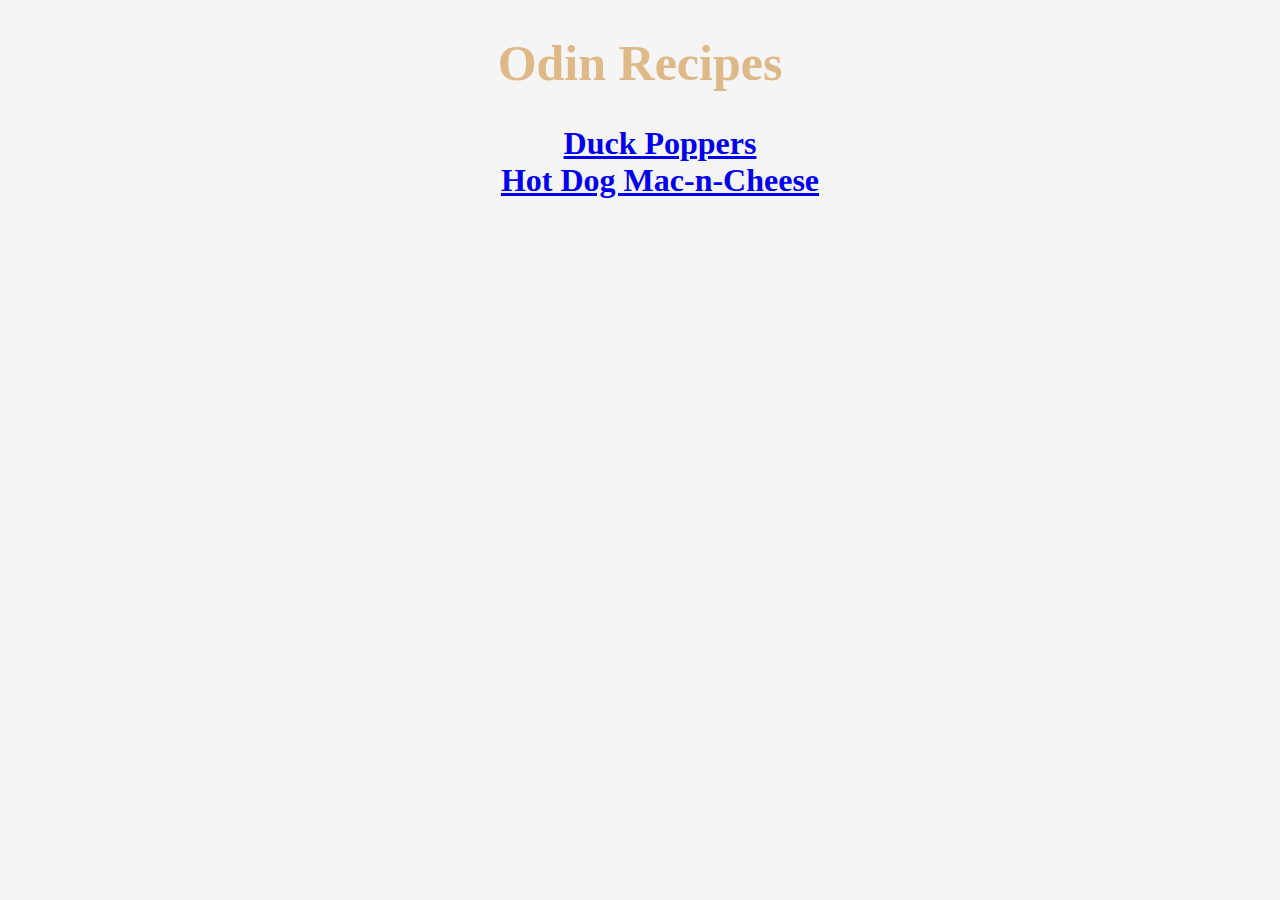
<file: index.html>
<!DOCTYPE html>
<html lang="en">
    <head>
        <meta charset="utf-8">
        <link rel="stylesheet" href="styles.css">
        <title>My Recipes</title>
    </head>
    <div>
        <h1>Odin Recipes</h1>
        <ul>
            <li><a href="./recipes/duckPoppers.html">Duck Poppers</a></li>
            <li><a href="./recipes/mac-n-cheese.html">Hot Dog Mac-n-Cheese</a></li>
        </ul>
    </div>
</html>
</file>
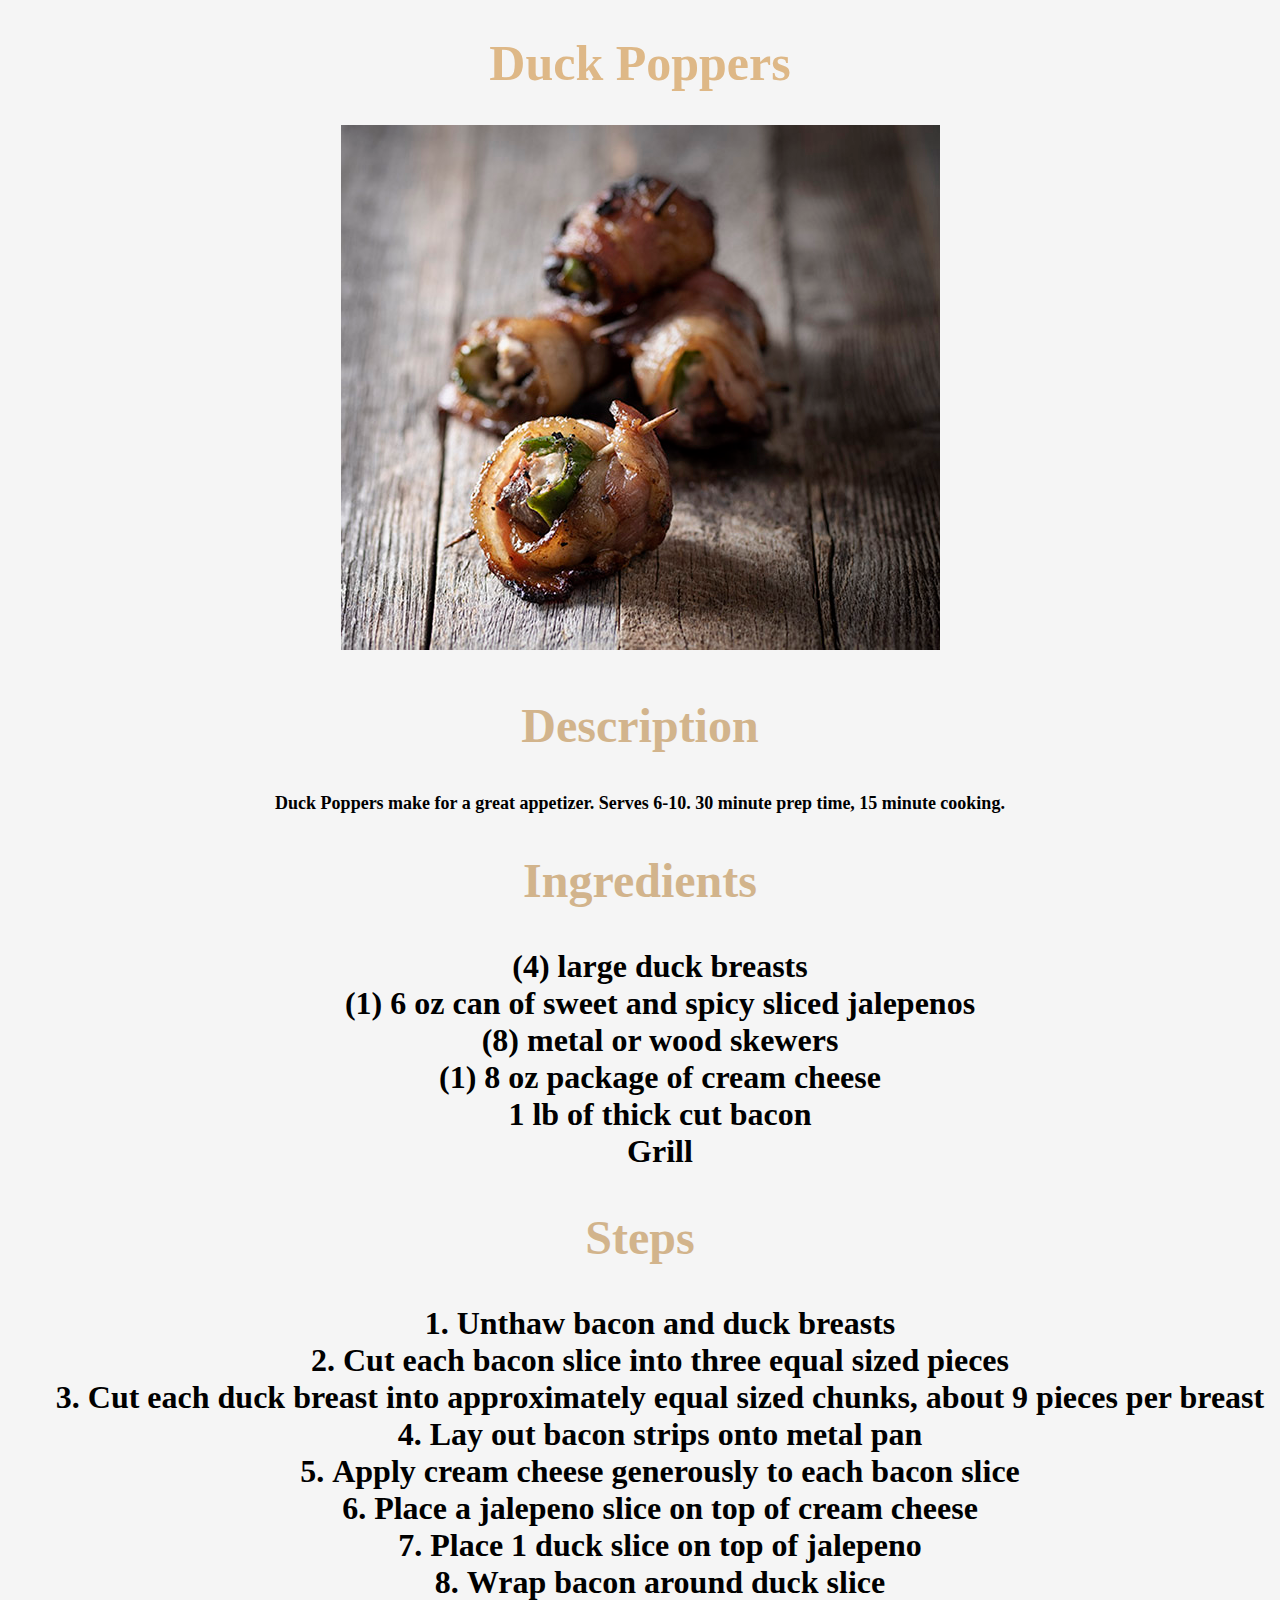
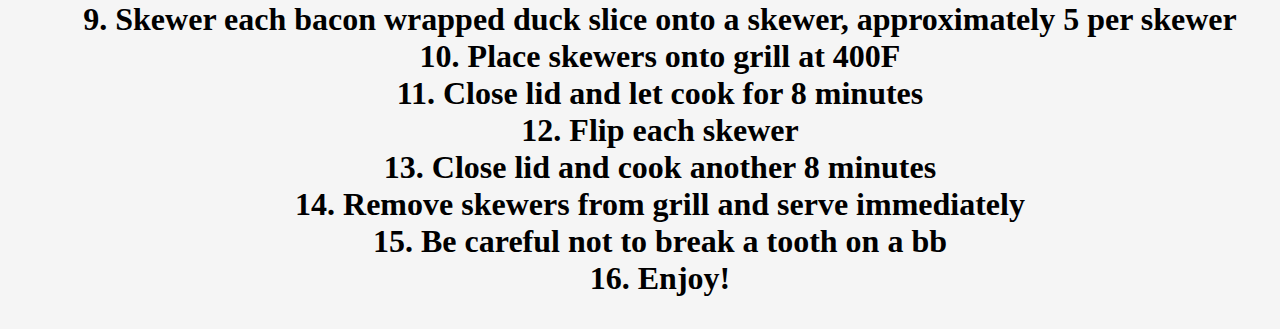
<file: recipes/duckPoppers.html>
<!DOCTYPE html>
<html lang="en">
    <head>
        <meta charset="utf-8">
        <link rel="stylesheet" href="../styles.css">
        <title>Duck Poppers</title>
    </head>
    <div>
        <h1>Duck Poppers</h1>
        <img src="./Duck_Poppers_1.jpg" alt="Duck Poppers">
        <h2>Description</h2>
        <p>Duck Poppers make for a great appetizer. Serves 6-10. 30 minute prep time, 15 minute cooking.</p>
        <h2>Ingredients</h2>
        <ul>
            <li>(4) large duck breasts</li>
            <li>(1) 6 oz can of sweet and spicy sliced jalepenos</li>
            <li>(8) metal or wood skewers</li>
            <li>(1) 8 oz package of cream cheese</li>
            <li>1 lb of thick cut bacon</li>
            <li>Grill</li>
        </ul>
        <h2>Steps</h2>
        <ol>
            <li>Unthaw bacon and duck breasts</li>
            <li>Cut each bacon slice into three equal sized pieces</li>
            <li>Cut each duck breast into approximately equal sized chunks, about 9 pieces per breast</li>
            <li>Lay out bacon strips onto metal pan</li>
            <li>Apply cream cheese generously to each bacon slice</li>
            <li>Place a jalepeno slice on top of cream cheese</li>
            <li>Place 1 duck slice on top of jalepeno</li>
            <li>Wrap bacon around duck slice</li>
            <li>Skewer each bacon wrapped duck slice onto a skewer, approximately 5 per skewer</li>
            <li>Place skewers onto grill at 400F</li>
            <li>Close lid and let cook for 8 minutes</li>
            <li>Flip each skewer</li>
            <li>Close lid and cook another 8 minutes</li>
            <li>Remove skewers from grill and serve immediately</li>
            <li>Be careful not to break a tooth on a bb</li>
            <li>Enjoy!</li>
        </ol>
    </div>
</html>
</file>
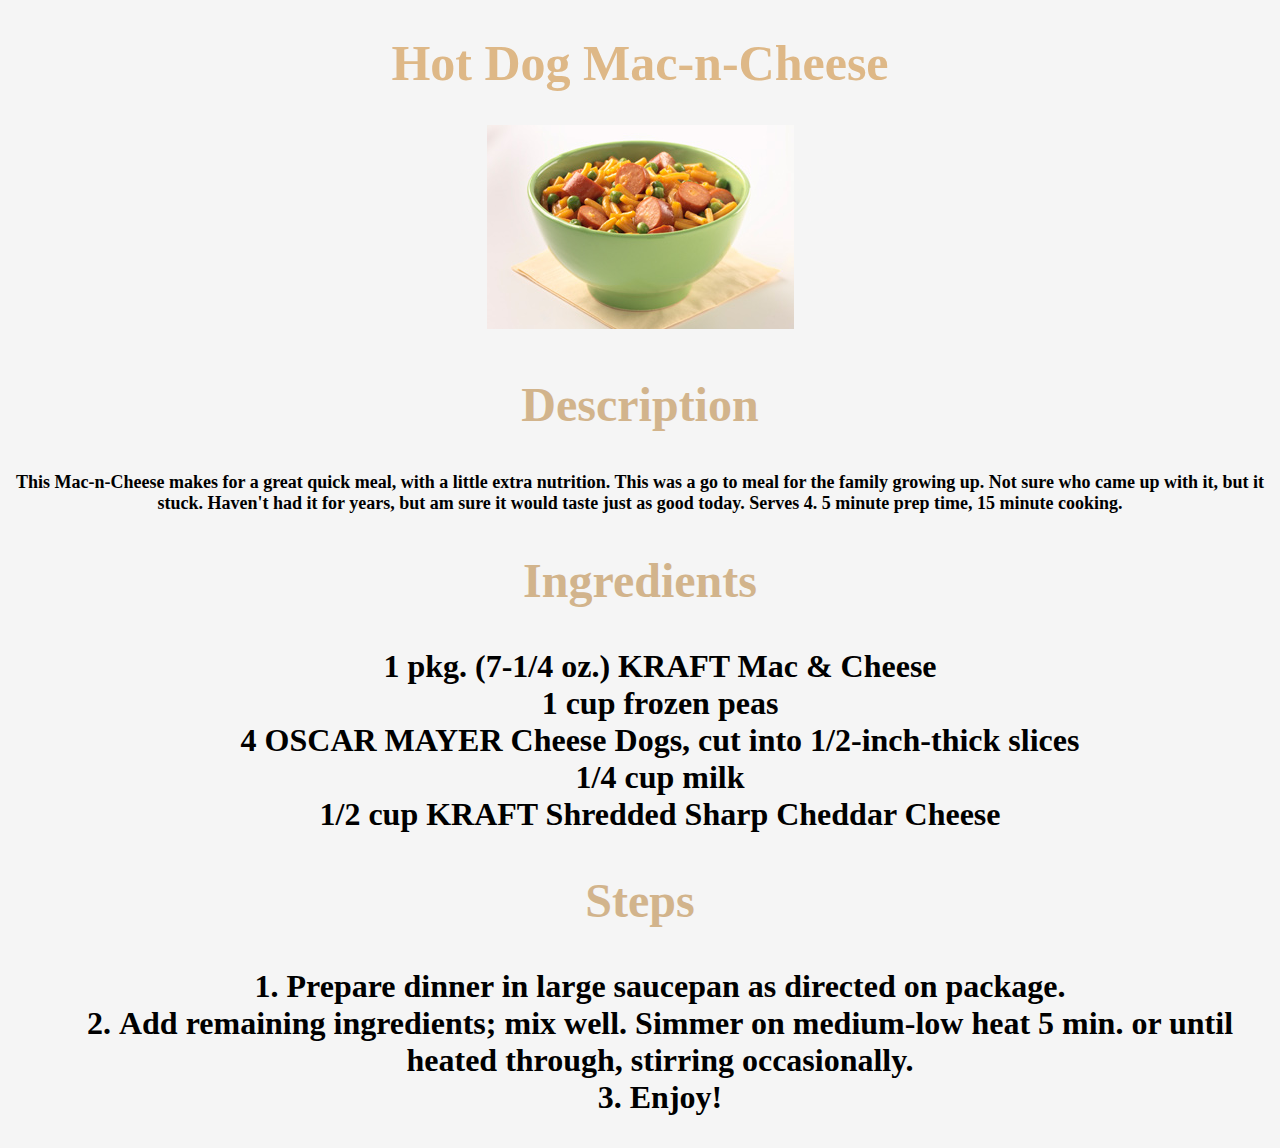
<file: recipes/mac-n-cheese.html>
<!DOCTYPE html>
<html lang="en">
    <head>
        <meta charset="utf-8">
        <link rel="stylesheet" href="../styles.css">
        <title>Hot Dog Mac-n-Cheese</title>
    </head>
    <div>
        <h1>Hot Dog Mac-n-Cheese</h1>
        <img src="./HotDogMacnCheese.jpg" alt="Hot Dog Mac-n-Cheese">
        <h2>Description</h2>
        <p>This Mac-n-Cheese makes for a great quick meal, with a little extra nutrition. This was a go to meal for the family growing up. Not sure who came up with it, but it stuck. Haven't had it for years, but am sure it would taste just as good today. Serves 4. 5 minute prep time, 15 minute cooking.</p>
        <h2>Ingredients</h2>
        <ul>
            <li>1 pkg. (7-1/4 oz.) KRAFT Mac & Cheese</li>
            <li>1 cup frozen peas</li>
            <li>4 OSCAR MAYER Cheese Dogs, cut into 1/2-inch-thick slices</li>
            <li>1/4 cup milk</li>
            <li>1/2 cup KRAFT Shredded Sharp Cheddar Cheese</li>
        </ul>
        <h2>Steps</h2>
        <ol>
            <li>Prepare dinner in large saucepan as directed on package.</li>
            <li>Add remaining ingredients; mix well. Simmer on medium-low heat 5 min. or until heated through, stirring occasionally.</li>
            <li>Enjoy!</li>
        </ol>
    </div>
</html>
</file>
<file: styles.css>
div {
    color: white;
    font-size: 32px;
    text-align: center;
    font-weight: bold;
}

button {
    background-color: orange;
    font-size: 18px;
}

p {
    color: black;
    font-size: 18px;
}

h1 {
    font-size: 50px;
    color: burlywood;
}

h2 {
    color:tan
}

ul {
    list-style: none;
    color: black;
}

ol {
    color: black;
    list-style-position: inside;
}

html {
    background-color: whitesmoke;
}
</file>
